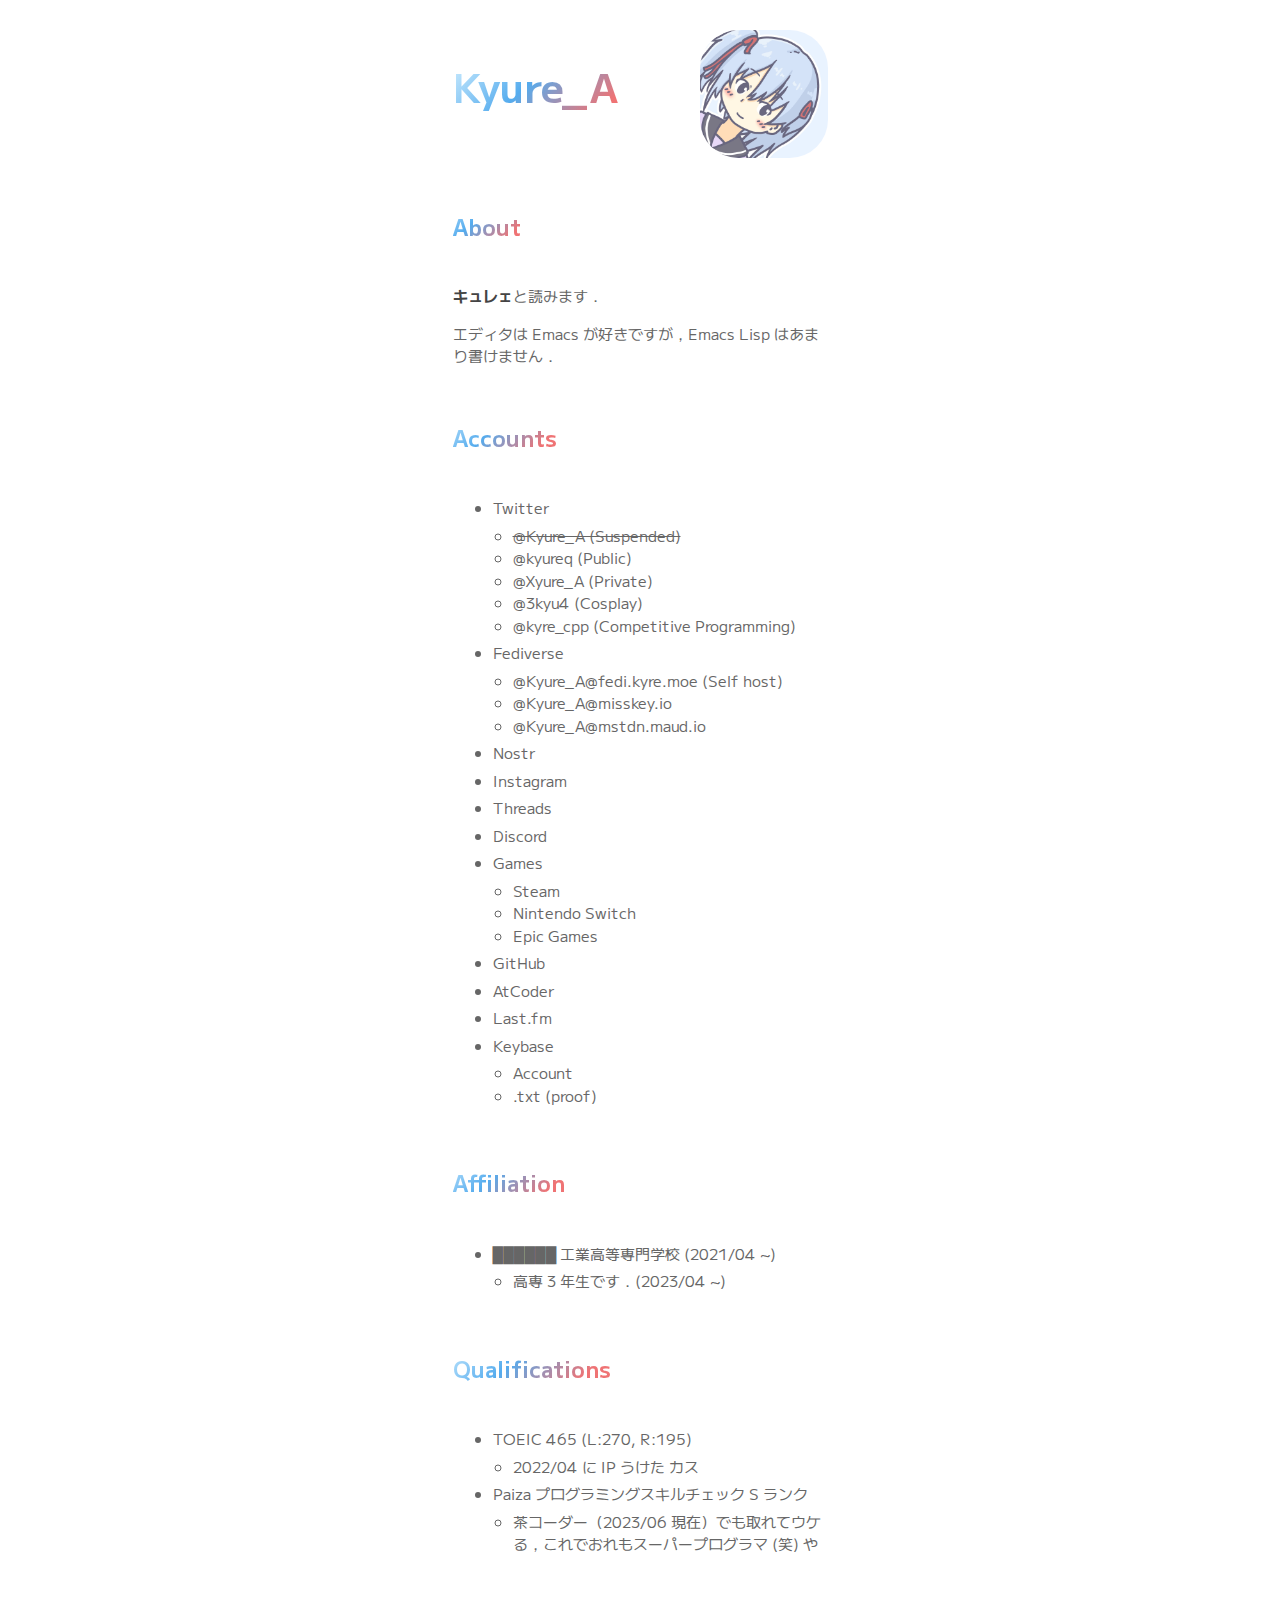
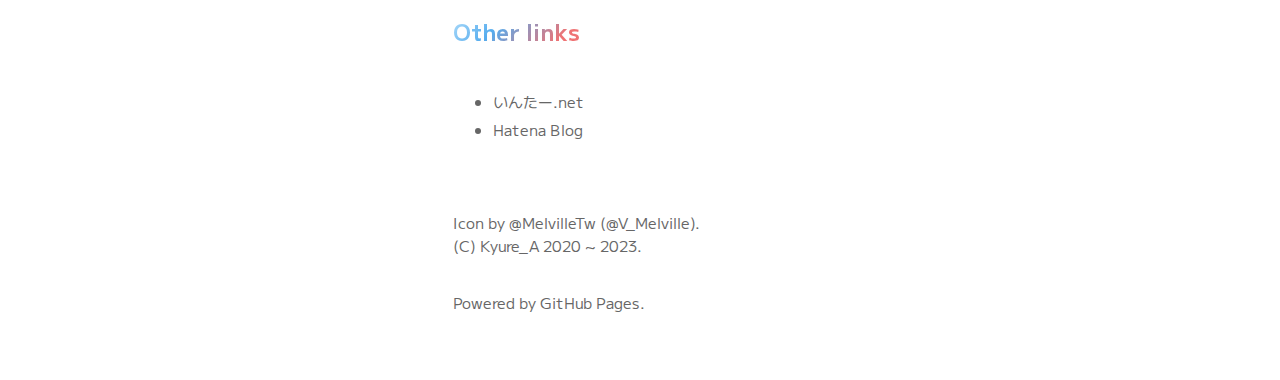
<file: index.html>
<!DOCTYPE html>

<head>
  <title>Kyure_A</title>
  <meta charset="utf-8">
  <meta name="viewport" content="width=device-width, initial-scale=0.7">
  <meta name="twitter:card" content="summary">
  <meta name="twitter:site" content="@Kyure_A"/>
  <meta name="twitter:image" content="pic/icon.jpg">
  <meta property="og:title" content="I’m Kyure_A">
  <meta property="og:description" content="Kyure_A's Page">
  <meta name="description" content="I’m Kyure_A">
  <link rel="shortcut icon" href="pic/favicon.ico" type="image/x-icon">
  <link rel="stylesheet" href="assets/main.css">
  <link rel="preconnect" href="https://fonts.googleapis.com">
  <link rel="preconnect" href="https://fonts.gstatic.com" crossorigin>
  <link href="https://fonts.googleapis.com/css2?family=M+PLUS+1&display=swap" rel="stylesheet">
  <script src="assets/main.js"></script>
</head>

<body>

  <header>
    <img class= "icon" src="pic/icon.jpg" alt="Kyure_A's icon">
    <h1>Kyure_A</h1>  
  </header>
  
  <h2 class="gradation">About</h2>
  
  <p><strong>キュレェ</strong>と読みます．</p>
  <p>エディタは Emacs が好きですが，Emacs Lisp はあまり書けません．</p>
  
  <h2 class="gradation">Accounts</h2>
  
  <ul>
    <li class="list1"><a>Twitter</a></li>
    <ul>
      <li class="list2"><a href="https://twitter.com/Kyure_A"><del>@Kyure_A (Suspended)</del></a></li>
      <li class="list2"><a href="https://twitter.com/kyureq">@kyureq (Public)</a></li>
      <li class="list2"><a href="https://twitter.com/Xyure_A">@Xyure_A (Private)</a></li>
      <li class="list2"><a href="https://twitter.com/3kyu4"  >@3kyu4 (Cosplay) </a></li>
      <li class="list2"><a href="https://twitter.com/kyre_cpp">@kyre_cpp (Competitive Programming)</a></li>
    </ul>
    <li class="list1"><a>Fediverse</a></li>
    <ul>
      <li class="list2"><a href="https://fedi.kyre.moe/@Kyure_A">@Kyure_A@fedi.kyre.moe (Self host)</a></li>
      <li class="list2"><a href="https://misskey.io/@Kyure_A">@Kyure_A@misskey.io</a></li>
      <li class="list2"><a href="https://mstdn.maud.io/@Kyure_A">@Kyure_A@mstdn.maud.io</a></li>
    </ul>
    <li class="list1"><a href="https://snort.social/p/npub1u66qnxs3gth2tx944u66xh8x7qp5sjj3xmh25dqa846jpk74229swuetxg">Nostr</a></li>
    <li class="list1"><a href="https://instagram.com/Kyure_A/">Instagram</a></li>
    <li class="list1"><a href="https://www.threads.net/@kyure_a">Threads</a></li>
    <li class="list1"><a href="#" onclick="javascript:copyID(discord_id);" style="cursor: pointer;">Discord</a></li>
    <li class="list1"><a>Games</a></li>
    <ul>
      <li class="list2"><a href="https://steamcommunity.com/id/kyure_a/">Steam</a></li>
      <li class="list2"><a href="#" onclick="javascript:copyID(nintendo_id);" style="cursor: pointer;">Nintendo Switch</a></li>
      <li class="list2"><a href="https://store.epicgames.com/ja/u/6637d18ee37d470b9e17de1784812aa0">Epic Games</a></li>
    </ul>
    <li class="list1"><a href="https://github.com/Kyure-A">GitHub</a></li>
    <li class="list1"><a href="https://atcoder.jp/users/kyre">AtCoder</a></li>
    <li class="list1"><a href="https://www.last.fm/user/Kyure_A">Last.fm</a></li>
    <li class="list1"><a href="https://keybase.io/Kyure_A">Keybase</a></li>
    <ul>
      <li class="list2"><a href="https://keybase.io/Kyure_A">Account</a></li>
      <li class="list2"><a href="https://kyre.moe/keybase.txt">.txt (proof)</a>
    </ul>
  </ul>
  
  <h2 class="gradation">Affiliation</h2>
  
  <ul>
    <li class="list1">██████ 工業高等専門学校 (2021/04 ~)</li>
    <ul>
      <li class="list2">高専 3 年生です．(2023/04 ~)</li>
    </ul>
  </ul>

  <h2 class="gradation">Qualifications</h2>

  <ul>
    <li class="list1"><a href="pic/TOEIC465.JPG">TOEIC 465 (L:270, R:195)</a></li>
    <ul>
      <li class="list2">2022/04 に IP うけた カス</li>
    </ul>
    <li class="list1"><a href="https://twitter.com/kyureq/status/1666029652455100416"> Paiza プログラミングスキルチェック S ランク</a></li>
    <ul>
      <li class="list2">茶コーダー（2023/06 現在）でも取れてウケる，これでおれもスーパープログラマ (笑) や</li>
    </ul>
  </ul>

  <h2 class="gradation">Other links</h2>

  <ul>
    <li class="list1"><a href="https://xn--n8juc3h5p.net">いんたー.net</a></li>
    <li class="list1"><a href="https://kyre.hatenablog.jp">Hatena Blog</a></li>
  </ul>
  
  <footer>
    <p class="footer_top">Icon by <a href="https://twitter.com/MelvilleTw">@MelvilleTw</a> (@V_Melville).</p>
    <p class="footer">(C) Kyure_A 2020 ~ 2023.</p>
    <p class="footer_bottom">Powered by <a href="https://github.com/Kyure-A/kyre.moe/deployments/activity_log?environment=github-pages">GitHub Pages</a>.</p>
  </footer>
  
</body>
</html>
</file>
<file: assets/main.css>
@font-face
{
    font-family: 'M PLUS 1', sans-serif;
}

:root
{
    --chr-color-light: #666666;
    --chr-color-dark: #999999;
    --footer-link-color-light: #999999;
    --background-color-light: #ffffff;
    --background-color-dark: #121212;
    --kyre-hear-color-light: #d4f0ff;
    --kyre-hear-color-dark: #d4e3f8;
    --twitter-brand-color: #55acee;
    --kyre-ribbon-color-light: #ef7374;
    --kyre-ribbon-color-dark: #cf7374;
}

html 
{
    background-color: var(--background-color-light);
}

h1
{
    font-size: 40px;
    padding-bottom: 30px;
    display: inline-block;
    background: linear-gradient(135deg, var(--kyre-hear-color-light) 0%, var(--twitter-brand-color) 40%, var(--kyre-ribbon-color-light) 80%);
    background: -webkit-linear-gradient(-45deg, var(--kyre-hear-color-light) 0%, var(--twitter-brand-color) 40%, var(--kyre-ribbon-color-light) 80%);
    -webkit-background-clip: text;
    -webkit-text-fill-color: transparent;
    font-weight: bold;
}

h2
{
    font-size: 22px;
    padding-top: 20px;
    padding-bottom: 10px;
}

h2.gradation
{
    font-size: 22px;
    font-weight: bold;
    display: inline-block;
    background: linear-gradient(135deg, var(--kyre-hear-color-light) 0%, var(--twitter-brand-color) 40%, var(--kyre-ribbon-color-light) 80%);
    background: -webkit-linear-gradient(-45deg, var(--kyre-hear-color-light) 0%, var(--twitter-brand-color) 40%, var(--kyre-ribbon-color-light) 80%);
    -webkit-background-clip: text;
    -webkit-text-fill-color: transparent;
}

h3
{
    font-size: 19px;
    padding-left: 10px;
}

p, li
{
    font-size: 15px;
    color: var(--chr-color-light);
    line-height: 1.5;
}

li ul 
{
    padding-left: 15px;
}

li.list1
{
    padding-bottom: 5px;
}

li.list2
{
    margin-left: -20px;
}

li.list2_end
{
    margin-left: -20px;
    padding-bottom: 10px;
}

ul ul
{
    padding-bottom: 5px;
}

strong
{
    color: #444444;
}

p.footer_top
{
    font-size: 15px;
    color: var(--chr-color-light);
    padding-top: 50px;
}

p.footer_top a
{
    font-size: 15px;
    color: var(--chr-color-light);
}

p.footer
{
    font-size: 15px;
    color: var(--chr-color-light);
    margin-top: -15px;
}

p.footer a
{
    font-size: 15px;
    color: var(--chr-color-light);
}

p.footer_bottom
{
    font-size: 15px;
    color: var(--chr-color-light);
    padding-top: 20px;
}

p.footer_bottom a
{
    font-size: 15px;
    color: var(--chr-color-light);
}

a, a:link, a:visited
{
    color: var(--chr-color-light);
    text-decoration: none;
    line-height: 1.5;
}

img
{
    width: 128px;
    float: right;
    border-radius: 30%;
}

hr 
{
    border: 0;
    border-top: 1px solid;
}

body 
{
    font-family: 'M PLUS 1', sans-serif;
    width: 375px;
    margin: 0 auto;
    background-color: var(--background-color-light);
    padding: 75px;
    padding-top: 30px;
    padding-bottom: 50px;
}

@media (prefers-color-scheme: dark) 
{
  html 
  {
      background-color: var(--background-color-dark);
  }

  h1, h2.gradation
  {
      background: linear-gradient(135deg, var(--kyre-hear-color-dark) 0%, var(--twitter-brand-color) 40%, var(--kyre-ribbon-color-dark) 80%);
      background: -webkit-linear-gradient(-45deg, var(--kyre-hear-color-dark) 0%, var(--twitter-brand-color) 40%, var(--kyre-ribbon-color-dark) 80%);
      -webkit-background-clip: text;
      -webkit-text-fill-color: transparent;
  }

  p, li 
  { 
      color: var(--chr-color-dark);
  }

  strong
  {
      color:#bbbbbb;
  }

  p.footer_top
  {
      color: var(--chr-color-dark);
  }

  p.footer_top a
  {
      color: var(--chr-color-dark);
  }
  
  p.footer
  {
      color: var(--chr-color-dark);
  }

  p.footer a
  {
      color: var(--chr-color-dark);
  }

  p.footer_bottom
  {
      color: var(--chr-color-dark);
  }

  p.footer_bottom a
  {
      color: var(--chr-color-dark);
  }

  a, a:link, a:visited
  {
      color: var(--chr-color-dark);
  }

  body 
  {
      background-color: var(--background-color-dark);
  }
</file>
